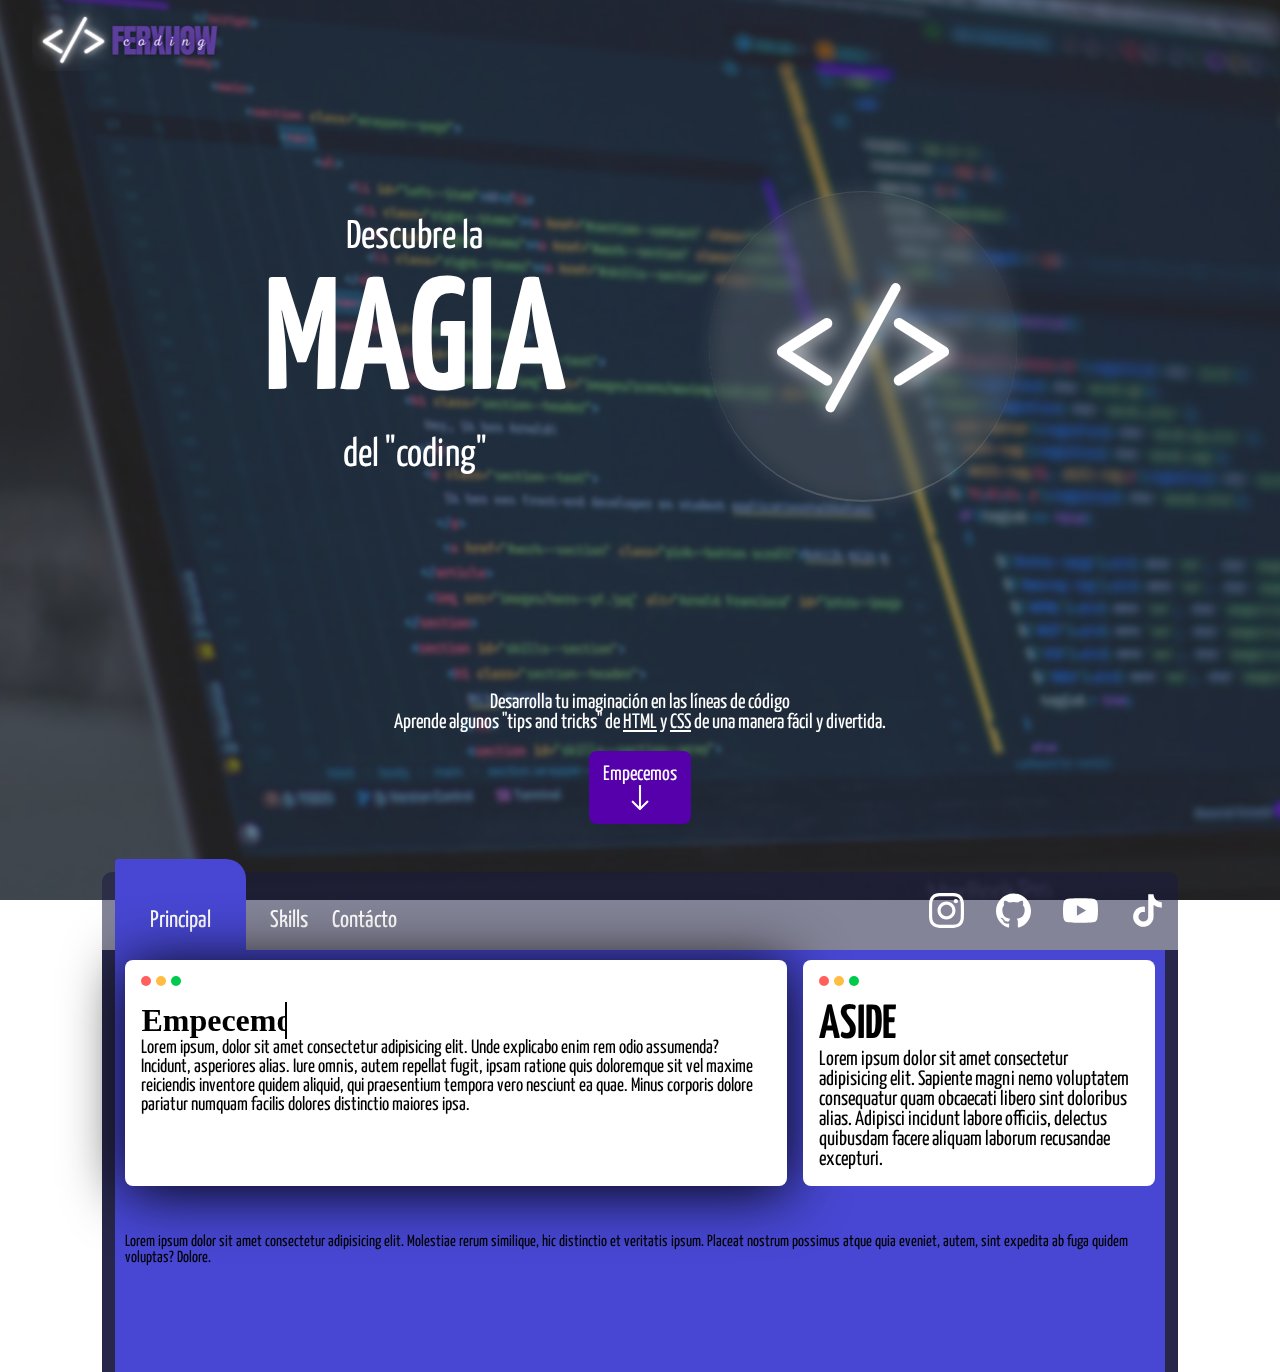
<file: index.html>
<!DOCTYPE html>
<html lang="en">
<head>
    <meta charset="UTF-8">
    <meta http-equiv="X-UA-Compatible" content="IE=edge">
    <meta name="viewport" content="width=device-width, initial-scale=1.0">
    <link rel="stylesheet" href="style.css">
    <title>Document</title>
</head>
<body>

    <a href="main.html"><img id="logo" src="img/Diseño sin título.png" width="15%"></a>
 

    <section id="contenido">
        

            <div id="header">               
                <div id="inicio">
                    <p>Descubre la</p>
                <h1>MAGIA</h1>
                <p>del     "coding"</p>
                </div>

                <div id="code-logo">
                    <img src="img/Diseño sin título (4).png">
                </div>
                

            </div>

            <div id="frase">
                <p>
                    Desarrolla tu imaginación en las líneas de código <br> Aprende algunos "tips and tricks" de <span style="text-decoration: underline;">HTML</span>  y <span style="text-decoration: underline;">CSS</span> de una manera fácil y divertida.
                </p>

                <a id="boton" href="#art-cont">Empecemos <svg xmlns="http://www.w3.org/2000/svg" viewBox="0 0 42.67 64"><defs><style>.cls-1{fill:#ffffff; height: 35px; width: 35px;}</style></defs><title>Asset 44</title><g id="Layer_2" data-name="Layer 2"><g id="Layer_1-2" data-name="Layer 1"><path class="cls-1" d="M23.1,63.22,41.88,44.5a2.67,2.67,0,1,0-3.76-3.78L24,54.79V2.67a2.67,2.67,0,1,0-5.33,0V55L4.56,40.73a2.67,2.67,0,0,0-3.77,0A2.63,2.63,0,0,0,0,42.61a2.68,2.68,0,0,0,.77,1.88L19.32,63.21a2.67,2.67,0,0,0,3.78,0Z"/></g></g></svg></a>

            </div>
            

    
            <nav id="transparent-fixed">
                <ul>
                    <li><a class="resaltado" href="#art-cont">Principal</a></li>
                    <li id="mini-menu">
                     <a class="a-color" href="#skills">Skills</a>
                    </li>
                    <li><a class="a-color" href="">Contácto</a></li>
                </ul>

                <ul>
                    <li>
                        <a href=""><svg xmlns="http://www.w3.org/2000/svg" xmlns:xlink="http://www.w3.org/1999/xlink" xmlns:svgjs="http://svgjs.com/svgjs" version="1.1" width="512" height="512" x="0" y="0" viewBox="0 0 24 24" style="enable-background:new 0 0 512 512" xml:space="preserve"><g>
                                <path d="M12,2.162c3.204,0,3.584,0.012,4.849,0.07c1.308,0.06,2.655,0.358,3.608,1.311c0.962,0.962,1.251,2.296,1.311,3.608   c0.058,1.265,0.07,1.645,0.07,4.849c0,3.204-0.012,3.584-0.07,4.849c-0.059,1.301-0.364,2.661-1.311,3.608   c-0.962,0.962-2.295,1.251-3.608,1.311c-1.265,0.058-1.645,0.07-4.849,0.07s-3.584-0.012-4.849-0.07   c-1.291-0.059-2.669-0.371-3.608-1.311c-0.957-0.957-1.251-2.304-1.311-3.608c-0.058-1.265-0.07-1.645-0.07-4.849   c0-3.204,0.012-3.584,0.07-4.849c0.059-1.296,0.367-2.664,1.311-3.608c0.96-0.96,2.299-1.251,3.608-1.311   C8.416,2.174,8.796,2.162,12,2.162 M12,0C8.741,0,8.332,0.014,7.052,0.072C5.197,0.157,3.355,0.673,2.014,2.014   C0.668,3.36,0.157,5.198,0.072,7.052C0.014,8.332,0,8.741,0,12c0,3.259,0.014,3.668,0.072,4.948c0.085,1.853,0.603,3.7,1.942,5.038   c1.345,1.345,3.186,1.857,5.038,1.942C8.332,23.986,8.741,24,12,24c3.259,0,3.668-0.014,4.948-0.072   c1.854-0.085,3.698-0.602,5.038-1.942c1.347-1.347,1.857-3.184,1.942-5.038C23.986,15.668,24,15.259,24,12   c0-3.259-0.014-3.668-0.072-4.948c-0.085-1.855-0.602-3.698-1.942-5.038c-1.343-1.343-3.189-1.858-5.038-1.942   C15.668,0.014,15.259,0,12,0z"data-original="#000000"/>
                                <path d="M12,5.838c-3.403,0-6.162,2.759-6.162,6.162c0,3.403,2.759,6.162,6.162,6.162s6.162-2.759,6.162-6.162   C18.162,8.597,15.403,5.838,12,5.838z M12,16c-2.209,0-4-1.791-4-4s1.791-4,4-4s4,1.791,4,4S14.209,16,12,16z" data-original="#000000"/>
                                <circle cx="18.406" cy="5.594" r="1.44"  data-original="#000000"/>
                            </g>
                            </g></svg></a>
                    </li>

                    <li>
                        <a href="https://github.com/Fcodingx" target="_blank"><svg xmlns="http://www.w3.org/2000/svg" xmlns:xlink="http://www.w3.org/1999/xlink" xmlns:svgjs="http://svgjs.com/svgjs" version="1.1" width="512" height="512" x="0" y="0" viewBox="0 0 24 24" style="enable-background:new 0 0 512 512" xml:space="preserve"><g>
                                <path style="fill-rule:evenodd;clip-rule:evenodd;" d="M12,0.296c-6.627,0-12,5.372-12,12c0,5.302,3.438,9.8,8.206,11.387   c0.6,0.111,0.82-0.26,0.82-0.577c0-0.286-0.011-1.231-0.016-2.234c-3.338,0.726-4.043-1.416-4.043-1.416   C4.421,18.069,3.635,17.7,3.635,17.7c-1.089-0.745,0.082-0.729,0.082-0.729c1.205,0.085,1.839,1.237,1.839,1.237   c1.07,1.834,2.807,1.304,3.492,0.997C9.156,18.429,9.467,17.9,9.81,17.6c-2.665-0.303-5.467-1.332-5.467-5.93   c0-1.31,0.469-2.381,1.237-3.221C5.455,8.146,5.044,6.926,5.696,5.273c0,0,1.008-0.322,3.301,1.23   C9.954,6.237,10.98,6.104,12,6.099c1.02,0.005,2.047,0.138,3.006,0.404c2.29-1.553,3.297-1.23,3.297-1.23   c0.653,1.653,0.242,2.873,0.118,3.176c0.769,0.84,1.235,1.911,1.235,3.221c0,4.609-2.807,5.624-5.479,5.921   c0.43,0.372,0.814,1.103,0.814,2.222c0,1.606-0.014,2.898-0.014,3.293c0,0.319,0.216,0.694,0.824,0.576   c4.766-1.589,8.2-6.085,8.2-11.385C24,5.669,18.627,0.296,12,0.296z" data-original="#000000"/>
                                <path d="M4.545,17.526c-0.026,0.06-0.12,0.078-0.206,0.037c-0.087-0.039-0.136-0.121-0.108-0.18   c0.026-0.061,0.12-0.078,0.207-0.037C4.525,17.384,4.575,17.466,4.545,17.526L4.545,17.526z" data-original="#000000"/>
                                <path d="M5.031,18.068c-0.057,0.053-0.169,0.028-0.245-0.055c-0.079-0.084-0.093-0.196-0.035-0.249   c0.059-0.053,0.167-0.028,0.246,0.056C5.076,17.903,5.091,18.014,5.031,18.068L5.031,18.068z" fill="#ffffff" data-original="#000000"/>
                                <path d="M5.504,18.759c-0.074,0.051-0.194,0.003-0.268-0.103c-0.074-0.107-0.074-0.235,0.002-0.286   c0.074-0.051,0.193-0.005,0.268,0.101C5.579,18.579,5.579,18.707,5.504,18.759L5.504,18.759z" fill="#ffffff" data-original="#000000"/>
                                <path d="M6.152,19.427c-0.066,0.073-0.206,0.053-0.308-0.046c-0.105-0.097-0.134-0.234-0.068-0.307   c0.067-0.073,0.208-0.052,0.311,0.046C6.191,19.217,6.222,19.355,6.152,19.427L6.152,19.427z" fill="#ffffff" data-original="#000000"/>
                                <path d="M7.047,19.814c-0.029,0.094-0.164,0.137-0.3,0.097C6.611,19.87,6.522,19.76,6.55,19.665   c0.028-0.095,0.164-0.139,0.301-0.096C6.986,19.609,7.075,19.719,7.047,19.814L7.047,19.814z" fill="#ffffff" data-original="#000000"/>
                                <path d="M8.029,19.886c0.003,0.099-0.112,0.181-0.255,0.183c-0.143,0.003-0.26-0.077-0.261-0.174c0-0.1,0.113-0.181,0.256-0.184   C7.912,19.708,8.029,19.788,8.029,19.886L8.029,19.886z" fill="#ffffff" data-original="#000000"/>
                                <path d="M8.943,19.731c0.017,0.096-0.082,0.196-0.224,0.222c-0.139,0.026-0.268-0.034-0.286-0.13   c-0.017-0.099,0.084-0.198,0.223-0.224C8.797,19.574,8.925,19.632,8.943,19.731L8.943,19.731z" fill="#ffffff" data-original="#000000"/>
                            </g>
                            </g></svg></a>
                    </li>

                    <li>
                        <a href=""><svg xmlns="http://www.w3.org/2000/svg" xmlns:xlink="http://www.w3.org/1999/xlink" xmlns:svgjs="http://svgjs.com/svgjs" version="1.1" width="512" height="512" x="0" y="0" viewBox="0 0 24 24" style="enable-background:new 0 0 512 512" xml:space="preserve"><g>
                            <g xmlns="http://www.w3.org/2000/svg" id="XMLID_184_">
                                <path d="M23.498,6.186c-0.276-1.039-1.089-1.858-2.122-2.136C19.505,3.546,12,3.546,12,3.546s-7.505,0-9.377,0.504   C1.591,4.328,0.778,5.146,0.502,6.186C0,8.07,0,12,0,12s0,3.93,0.502,5.814c0.276,1.039,1.089,1.858,2.122,2.136   C4.495,20.454,12,20.454,12,20.454s7.505,0,9.377-0.504c1.032-0.278,1.845-1.096,2.122-2.136C24,15.93,24,12,24,12   S24,8.07,23.498,6.186z M9.546,15.569V8.431L15.818,12L9.546,15.569z"  data-original="#000000"/>
                            </g>
                            
                            
                            
                            
                            
                            
                            
                            
                            
                            
                            
                            
                            
                            
                            
                            </g></svg>
                            </a>
                    </li>

                    <li>
                        <a href=""><svg version="1.2" xmlns="http://www.w3.org/2000/svg" viewBox="0 0 512 512" width="512" height="512">
                            <title>tiktok-svg</title>
                            
                            <g id="Layer">
                                <path id="Layer" class="s0" d="m266.9 17h38.3 38.5l1 7.7c3.6 28 12.4 49.4 27.8 68.1 20 24.2 49.8 39.8 82.2 43l10.3 1.2v38.6 38.7l-15.4-1c-8.5-0.7-19.6-2.1-24.7-3.1-22.3-4.6-50.8-16.7-69.9-29.7-5.1-3.6-9.7-6.3-10.2-6.3-0.3 0-0.6 43.2-0.4 96 0.3 95.3 0.3 96.5-3.5 111-13.6 53.4-54.5 95-107.5 109.1-19.7 5-48.2 5.9-68 1.8-59.1-12.1-104.9-57.3-117-115.1-3.3-15.1-3.1-44.2 0.1-60.1 2.8-13.9 10.5-33.2 19-47.3 7.2-12 27.2-33.4 39.6-42.2 28.5-20.2 67.3-31.1 99.2-27.9l11.5 1.2v39.8 39.7l-6-1.6c-3.5-1-12.8-1.3-21-1-18.7 0.8-32.7 7.1-45.5 20.2-40.8 41.4-17.7 110.1 40.1 119.1 37.6 5.9 74.3-21.7 79.9-60.2 1-6.9 1.6-76.1 1.6-175.7z"/>
                            </g>
                        </svg></a>
                    </li>
                </ul>
        </nav>

            <main>
                
               

            <section id="content">
                
                <article id="art-cont">
                    <div class="ccls">
                        <span class="red"></span>
                        <span class="yellow"></span>
                        <span class="green"></span>
                    </div>
                    <h1>
                        Empecemos
                    </h1>
                    <p>
                        Lorem ipsum, dolor sit amet consectetur adipisicing elit. Unde explicabo enim rem odio assumenda? Incidunt, asperiores alias. Iure omnis, autem repellat fugit, ipsam ratione quis doloremque sit vel maxime reiciendis inventore quidem aliquid, qui praesentium tempora vero nesciunt ea quae. Minus corporis dolore pariatur numquam facilis dolores distinctio maiores ipsa.
                    </p>
                </article>

                <aside id="card">
                    <div class="ccls">
                        <span class="red"></span>
                        <span class="yellow"></span>
                        <span class="green"></span>
                    </div>

                    <div class="contenido-aside">
                        <h2>
                            ASIDE
                        </h2>
                        
                        <span>
                            Lorem ipsum dolor sit amet consectetur adipisicing elit. Sapiente magni nemo voluptatem consequatur quam obcaecati libero sint doloribus alias. Adipisci incidunt labore officiis, delectus quibusdam facere aliquam laborum recusandae excepturi.
                        </span>
                    </div>

                </aside>

                <footer id="skills">
                    <article>
                        <p>Lorem ipsum dolor sit amet consectetur adipisicing elit. Molestiae rerum similique, hic distinctio et veritatis ipsum. Placeat nostrum possimus atque quia eveniet, autem, sint expedita ab fuga quidem voluptas? Dolore.</p>
                    </article>
                </footer>

            </section>

            

            </main>
        

    </section>

</body>
</html>
</file>
<file: style.css>
@import url('https://fonts.googleapis.com/css2?family=Yanone+Kaffeesatz:wght@500&display=swap');

body{
    overflow-y: hidden;
}

::-webkit-scrollbar{
    background: transparent;
    width: .4rem;
}

::-webkit-scrollbar-thumb{
background: linear-gradient(transparent, rgb(103, 42, 195)); 
border-radius: 50px;
}

::-webkit-scrollbar-thumb:hover{
    background: linear-gradient(transparent, rgb(155, 102, 234));
    }


*{
    scroll-behavior: smooth;
    margin: 0;
    padding: 0;
    font-family: 'Yanone Kaffeesatz', sans-serif;

}
body{
    overflow: overlay;
}

#logo{
    position: fixed;
    padding-left: 2rem;
}

#transparent-fixed{
    margin: 0 8% 0 8%;
    padding: 1.3rem .8rem 0 .8rem;
    background-color: #1a1a4089;
    border-top-left-radius: 10px;
    border-top-right-radius: 10px;
    display: flex;
    justify-content: space-between;

}

.resaltado{
    background-color: rgb(71, 71, 211);
    color: #fff;
    padding: 50px 35px 22px ;
    transition: 0.5s;
    border-top-left-radius: 3px;
    border-top-right-radius: 20px;
}

.a-color{
    color: white;
}

.a-color:hover{
    background-color: rgba(71, 71, 211, 0.21);
    color: #fff;
    padding: 35px 35px 22px ;
    transition: 0.5s;
    border-top-left-radius: 3px;
    border-top-right-radius: 20px;
}

.a-color:hover .resaltado{
    color: #fff;
    border-bottom: 0px solid rgba(71, 125, 211, 0);
}

#transparent-fixed ul:nth-child(1){
    display: flex;
    align-items: center;
    font-size: 1.5rem;
    gap: 1.5rem;
}

#transparent-fixed ul:nth-child(2){
    display: flex;
    align-items: center;
    font-size: 1.5rem;
    gap: 2rem;
    padding-bottom: 1rem;
}

#transparent-fixed ul li{
    list-style: none;
}

#transparent-fixed ul li a{
    text-decoration: none;
    transition: 0.3s;
}

#transparent-fixed ul li a img:hover{
color: #1a1a4089;
}

a svg{
    width: 20px;
    height: 25px;
    transition: .5s;
}

#boton {
    color: white;
    text-decoration: none;
    background-color: rgb(85, 0, 171);
    border-radius: 8px;
    display: flex;
    flex-direction: column;
    align-items: center;
    padding: 14px;
    font-size: 1.3rem;
    transition: .5s;
}
#boton:hover{
    letter-spacing: .3rem;
}

#boton:hover svg{
    transform: translateY(10px);
}



ul svg{
    height: 35px;
    width: 35px;
    fill: #fff;
    transition: 0.3s;
}

ul svg:hover{
    transform: translateY(-10px);
    fill: rgb(71, 71, 211);

}


/* FIN DEL NAVBAR */

/* INICIO  */

section:nth-child(2) {
    width: 100%;
    height: 100%;
    background-attachment: fixed;
    background-image: url('img/arnold-francisca-f77Bh3inUpE-unsplash.svg');
}

#header{
    display: flex;
    align-items: center;
    padding: 0 15% 0 15%;
    justify-content: space-around;

}

section div div:nth-child(1){
    height: 77vh;
    display: flex;
    align-items: center;
    align-content: center;
    justify-content: center;
    flex-direction: column;
    gap: 10px;
    animation: space 1s;
}

#code-logo{
    display: flex;
    justify-content: center;

}

#frase{
    display: flex;
    align-items: center;
    flex-direction: column;
    margin-bottom: 3rem;
}

#frase p{
    color: #fff;
    font-size: 1.3rem;
    margin-bottom: 2vh;
    text-align: center;

}

section div div:nth-child(2) img{
background-color: rgba(79, 79, 79, 0.103);
backdrop-filter: blur(5px);
border-top: 1px solid rgba(255, 255, 255, 0.098) ;
border-bottom: 2px solid rgba(255, 255, 255, 0.153);
display: flex;
align-items: center;
justify-content: center;
padding: 4rem;
border-radius: 50%;
filter: drop-shadow(2px 0px 10px white);
animation: destellos 1s  1s;
}



@keyframes space {
    50%{
        gap: 5rem;
    }
}

section div h1{
    text-align: center;
    justify-content: center;
    color: #fff;
    font-size: 10rem;
    animation: magic 2s;
    animation: size .8s;
}

section  div div p{
    text-align: center;
    justify-content: center;
    color: #fff;
    font-size: 2.5rem;
    animation: appear 2s ;
}

@keyframes size {
    0%{
        opacity: 0;
    }

    50%{
        font-size: 12rem;
    }
}

@keyframes appear {
    0%{
        color: rgba(255, 255, 255, 0);
        opacity: 0;
        visibility: hidden;
    }
    50%{
        color: rgb(255, 255, 255);
    }
}

@keyframes magic {
    0%{
        color: rgba(255, 255, 255, 0);
        opacity: 0;
        visibility: hidden;
    }
    20%{
        color: rgb(255, 255, 255);
    }



}

@keyframes destellos {

    0%{
        opacity: 0;
    }

    10%{
        opacity: 1;
    }

    15%{
        opacity: 0;
    }

    30%{
        opacity: 1;
    }
    
    40%{
        opacity: 0;
    }

    41%{
        opacity: 1;
    }

    50%{
        opacity: 0;
    }

    55%{
        opacity: 1;
    }

    70%{
        opacity: 0;
    }


}

main{
    padding: 0rem 13px;
    margin: 0 8% 0 8%;
    background-color: #1a1a40f0;
    scroll-behavior: smooth;
}

#content{
    padding: 10px;
    background-color: rgb(71, 71, 211);
    display: grid;
    grid-template-rows: auto auto 5rem;
    gap: 1rem;
}

#art-cont{
    grid-column: span 2;
    background-color: #fff;
    border-radius: 8px;
    padding: 1rem;
}

.contenido-aside{
    display: flex;
    flex-direction: column;
    font-size: 1.3rem;
}

.contenido-aside h2{
    font-size: 3rem;
}

#art-cont{
    font-size: 1.2rem;
    box-shadow: 1px 5px 60px rgba(0, 0, 0);
}

#art-cont h1{
    width: 9ch;
    font-family: 'consolas';
    font-size: 2rem;
    animation:  bl .5s step-end infinite alternate;
    white-space: nowrap;
    overflow: hidden;
    border-right: 2px solid;
}


@keyframes bl {
    50%{
        border-color: transparent;
    }
}

#card{
    grid-area:'aside' ;
    background-color: #fff;
    padding: 1rem;
    border-radius: 8px;
    display: flex;
    justify-content: center;
    flex-direction: column;

}

footer{
    margin-top: 2rem;
    grid-column: span 3;
}


.ccls{
    display: flex;
    flex-direction: row;
    gap:5px;
    margin-bottom: 1rem;
}

.red{
    width: 10px;
    height: 10px;
    border-radius: 50%;
    background-color: #ff605c;
}
.yellow{
    width: 10px;
    height: 10px;
    border-radius: 50%;
    background-color: #ffbd44;
}
.green{
    width: 10px;
    height: 10px;
    border-radius: 50%;
    background-color: #00ca4e;
}

@media (max-width:991px) {
    #contenido{
        width: 100%;
        height: 100%;
        background-attachment: fixed;
        background-image: url('img/arnold-francisca-f77Bh3inUpE-unsplash.svg');
    }

    #header{
        align-content: center;
        flex-direction: column;
        width: 100%;
        min-width: 100%;
        height: 70vh;
        padding: 0% 0% 0% 0%;
        margin-bottom: 2rem;
    }

    #inicio h1{
        text-align: center;
        justify-content: center;
        color: #fff;
        font-size: 5rem;
        animation-delay: 1s;
    }
    
    #inicio p{
        font-size: 1rem;
    }

    #inicio p{
        text-align: center;
        justify-content: center;
        color: #fff;
        font-size: 1rem;
    }

    #transparent-fixed{
        margin: 0;
        flex-wrap: wrap;
        gap: 2rem;
    }
    
    main{
        margin: 0;
        padding: 0;
    }

    #transparent-fixed ul{
        display: flex;
        align-items: center;
        justify-content: space-around;
        font-size: 0.2rem;
    }

    #transparent-fixed ul  li a{
        font-size: 1rem;
    }
    
    #code-logo img{
        padding: 1.5rem;
    width: 90px;
    height: 90px;
    }

    @keyframes size {
        0%{
            opacity: 0;
        }
    
        50%{
            font-size: 8rem;
        }
    }
    
    #logo{
        display: none;
    }

    #art-cont{
        grid-column: span 3;
    }
}
</file>
